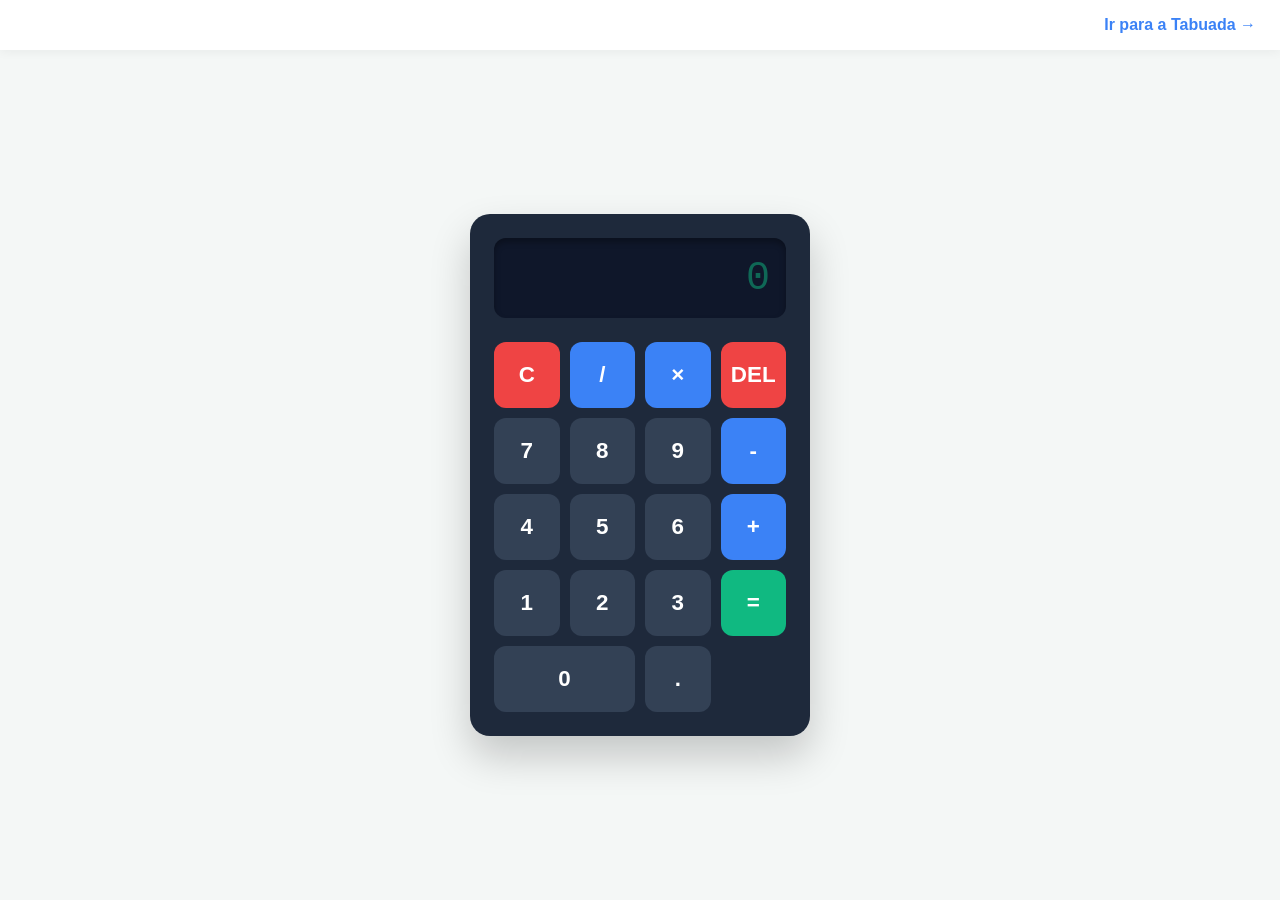
<file: Meu_projeto/index.html>
<!DOCTYPE html>
<html lang="pt-BR">
<head>
    <meta charset="UTF-8">
    <meta name="viewport" content="width=device-width, initial-scale=1.0">
    <meta name="description" content="Calculadora web funcional desenvolvida com foco em modularidade.">
    <link rel="stylesheet" href="style.css">
    <title>Calculadora | App Suite</title>
</head>
<body>

    <header>
        <nav class="menu-navegacao" aria-label="Navegação do sistema">
            <a href="tabuada.html" class="btn-navegar">Ir para a Tabuada →</a>
        </nav>
    </header>

    <main class="container">
        <section class="calculadora" aria-label="Interface da Calculadora">
            
            <input type="text" id="visor" class="visor" disabled aria-label="Visor da calculadora" placeholder="0">

            <div class="botoes" role="grid">
                <button class="btn btn--action" id="limpar" aria-label="Limpar tudo">C</button>
                <button class="btn btn--operator" data-op="/">/</button>
                <button class="btn btn--operator" data-op="*">×</button>
                <button class="btn btn--action" id="apagar" aria-label="Apagar último caractere">DEL</button>

                <button class="btn btn--num">7</button>
                <button class="btn btn--num">8</button>
                <button class="btn btn--num">9</button>
                <button class="btn btn--operator" data-op="-">-</button>

                <button class="btn btn--num">4</button>
                <button class="btn btn--num">5</button>
                <button class="btn btn--num">6</button>
                <button class="btn btn--operator" data-op="+">+</button>

                <button class="btn btn--num">1</button>
                <button class="btn btn--num">2</button>
                <button class="btn btn--num">3</button>
                <button class="btn btn--equal" id="igual" aria-label="Calcular">=</button>

                <button class="btn btn--num zero">0</button>
                <button class="btn btn--num">.</button>
            </div>
        </section>
    </main>

    <script src="script.js" defer></script>
</body>
</html>
</file>
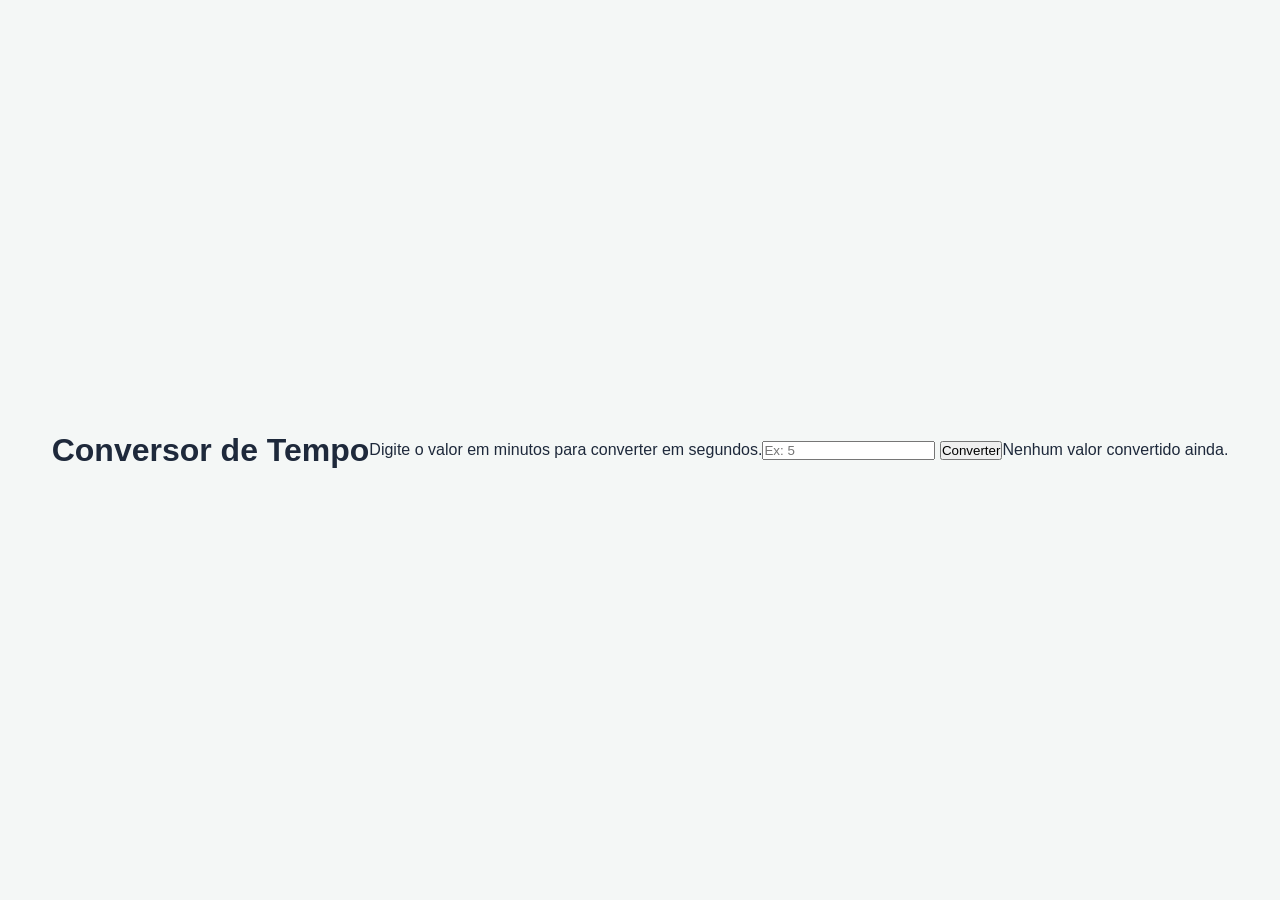
<file: Meu_projeto/conversão.html>
<!DOCTYPE html>
<html lang="pt-BR">
<head>
    <meta charset="UTF-8">
    <meta name="viewport" content="width=device-width, initial-scale=1.0">
    <title>Conversor de Tempo</title>
    <link rel="stylesheet" href="style.css">
</head>
<body>

    <div class="container">
        <h1>Conversor de Tempo</h1>
        <p>Digite o valor em minutos para converter em segundos.</p>
        
        <div class="formulario">
            <input type="number" id="minutosInput" placeholder="Ex: 5" min="0">
            <button id="btnConverter">Converter</button>
        </div>

        <div id="resultado" class="resultado-container">
            <p class="placeholder-texto">Nenhum valor convertido ainda.</p>
        </div>
    </div>

    <script src="script_da_conversao.js"></script>
</body>
</html>
</file>
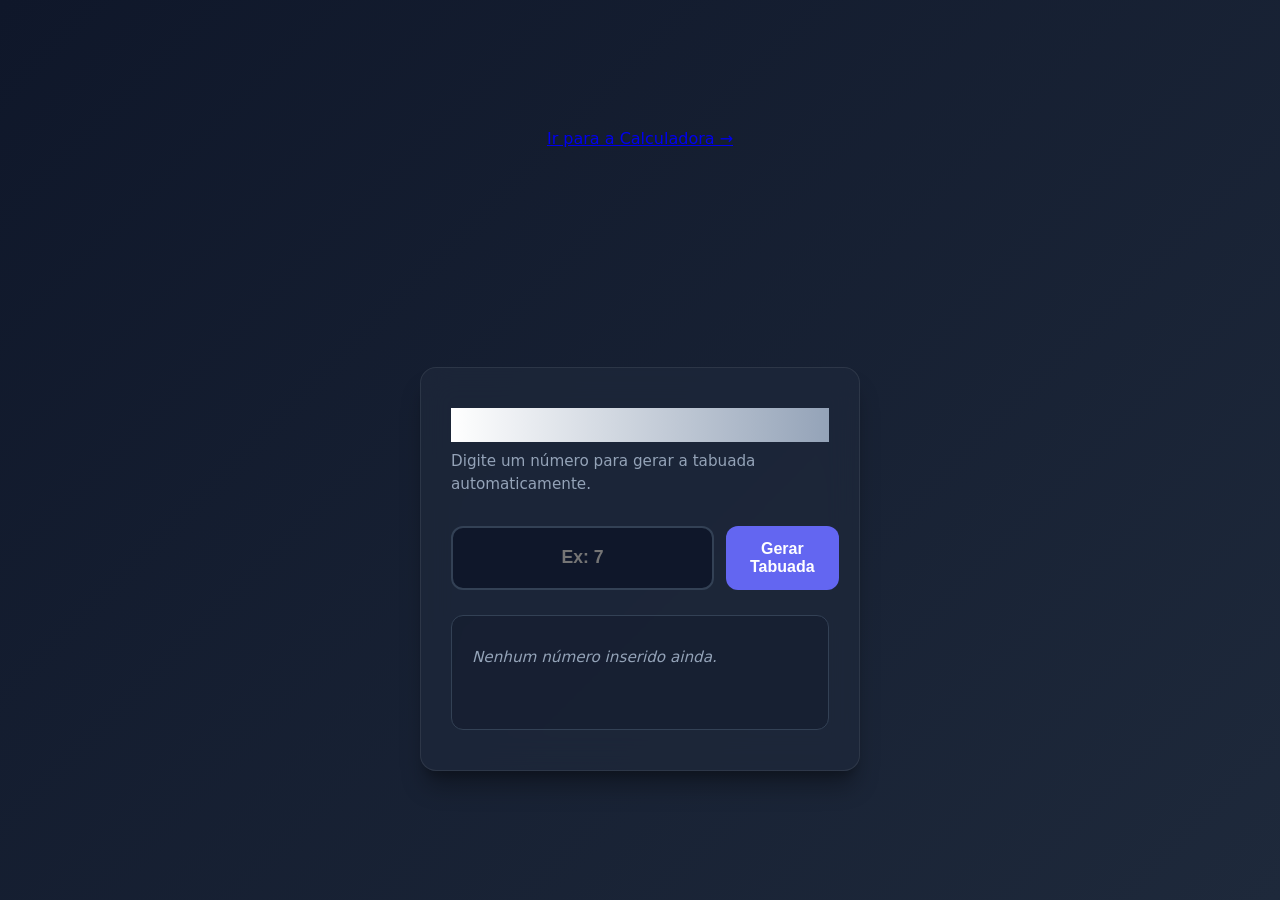
<file: Meu_projeto/tabuada.html>
<!DOCTYPE html>
<html lang="pt-BR">
<head>
    <meta charset="UTF-8">
    <meta name="viewport" content="width=device-width, initial-scale=1.0">
    <title>Tabuada Dinâmica</title>
    <link rel="stylesheet" href="tabuada.css">
</head>
<body>

    <nav class="menu-navegacao">
        <a href="index.html" class="btn-navegar">Ir para a Calculadora →</a>
    </nav>


    <div class="container">
        <h1>Tabuada Interativa</h1>
        <p>Digite um número para gerar a tabuada automaticamente.</p>
        
        <div class="formulario">
            <input type="number" id="numInput" placeholder="Ex: 7" min="1">
            <button id="btnGerar">Gerar Tabuada</button>
        </div>

        <div id="resultado" class="resultado-container">
            <p class="placeholder-texto">Nenhum número inserido ainda.</p>
        </div>
    </div>

    <script src="tabuada.js"></script>
</body>
</html>
</file>
<file: Meu_projeto/style.css>
/* =========================================
   1. DESIGN TOKENS (Variáveis Globais)
   ========================================= */
:root {
    /* Cores de Fundo e Texto */
    --bg-page: #f4f7f6;
    --bg-calc: #1e293b;
    --bg-visor: #0f172a;
    --text-visor: #10b981; /* Verde digital */
    --text-main: #ffffff;

    /* Cores dos Botões (BEM Modifiers) */
    --btn-num-bg: #334155;
    --btn-num-hover: #475569;
    
    --btn-operator-bg: #3b82f6; /* Azul */
    --btn-operator-hover: #2563eb;
    
    --btn-action-bg: #ef4444; /* Vermelho para C e DEL */
    --btn-action-hover: #dc2626;
    
    --btn-equal-bg: #10b981; /* Verde para o = */
    --btn-equal-hover: #059669;

    /* Espaçamentos e Bordas */
    --spacing-sm: 10px;
    --spacing-md: 16px;
    --spacing-lg: 24px;
    --radius-calc: 20px;
    --radius-btn: 12px;
}

/* =========================================
   2. RESET E LAYOUT GERAL
   ========================================= */
* {
    margin: 0;
    padding: 0;
    box-sizing: border-box;
    font-family: 'Segoe UI', Roboto, Helvetica, Arial, sans-serif;
}

body {
    display: flex;
    flex-direction: column;
    min-height: 100vh;
    background-color: var(--bg-page);
    color: var(--bg-calc);
}

/* =========================================
   3. NAVEGAÇÃO (Header)
   ========================================= */
header {
    width: 100%;
    padding: var(--spacing-md) var(--spacing-lg);
    background-color: #ffffff;
    box-shadow: 0 2px 10px rgba(0, 0, 0, 0.05);
}

.menu-navegacao {
    display: flex;
    justify-content: flex-end; /* Coloca o link à direita */
}

.btn-navegar {
    text-decoration: none;
    color: var(--btn-operator-bg);
    font-weight: 600;
    font-size: 1rem;
    transition: color 0.2s ease;
}

.btn-navegar:hover {
    color: var(--btn-operator-hover);
    text-decoration: underline;
}

/* =========================================
   4. CONTAINER PRINCIPAL (Centraliza a Calc)
   ========================================= */
.container {
    flex-grow: 1; /* Ocupa todo o espaço restante abaixo do header */
    display: flex;
    justify-content: center;
    align-items: center;
    padding: var(--spacing-md);
}

/* =========================================
   5. BLOCO: CALCULADORA
   ========================================= */
.calculadora {
    background-color: var(--bg-calc);
    padding: var(--spacing-lg);
    border-radius: var(--radius-calc);
    box-shadow: 0 20px 40px rgba(0, 0, 0, 0.2);
    width: 100%;
    max-width: 340px;
}

/* Visor */
.visor {
    width: 100%;
    height: 80px;
    background-color: var(--bg-visor);
    border: none;
    border-radius: var(--radius-btn);
    font-size: 2.5rem;
    text-align: right;
    padding: var(--spacing-md);
    margin-bottom: var(--spacing-lg);
    color: var(--text-visor);
    font-family: 'Courier New', Courier, monospace; /* Fonte com estilo de calculadora */
    box-shadow: inset 0 4px 6px rgba(0, 0, 0, 0.3);
}

.visor::placeholder {
    color: rgba(16, 185, 129, 0.5); /* Verde mais opaco para o zero inicial */
}

/* Grid de Botões */
.botoes {
    display: grid;
    grid-template-columns: repeat(4, 1fr);
    gap: var(--spacing-sm);
}

/* =========================================
   6. BOTÕES E MODIFICADORES (BEM)
   ========================================= */
.btn {
    padding: 20px 0;
    font-size: 1.4rem;
    font-weight: 600;
    border: none;
    border-radius: var(--radius-btn);
    cursor: pointer;
    color: var(--text-main);
    transition: background-color 0.2s ease, transform 0.1s ease;
    user-select: none; /* Impede que o texto do botão seja selecionado ao clicar rápido */
}

/* Efeito de clique em qualquer botão */
.btn:active {
    transform: scale(0.92);
}

/* Modificador: Números */
.btn--num {
    background-color: var(--btn-num-bg);
}
.btn--num:hover {
    background-color: var(--btn-num-hover);
}

/* O botão Zero ocupa 2 colunas */
.zero {
    grid-column: span 2;
}

/* Modificador: Operadores (/, *, -, +) */
.btn--operator {
    background-color: var(--btn-operator-bg);
}
.btn--operator:hover {
    background-color: var(--btn-operator-hover);
}

/* Modificador: Ações (C, DEL) */
.btn--action {
    background-color: var(--btn-action-bg);
}
.btn--action:hover {
    background-color: var(--btn-action-hover);
}

/* Modificador: Igual (=) */
.btn--equal {
    background-color: var(--btn-equal-bg);
}
.btn--equal:hover {
    background-color: var(--btn-equal-hover);
}
</file>
<file: Meu_projeto/tabuada.css>
/* ==========================================================================
   1. CONFIGURAÇÕES GERAIS E VARIÁVEIS (DESIGN SYSTEM)
   ========================================================================== */
:root {
    /* Paleta de Cores (Modern Tech/Minimal) */
    --bg-gradient: linear-gradient(135deg, #0f172a 0%, #1e293b 100%);
    --card-bg: rgba(30, 41, 59, 0.7);
    --card-border: rgba(255, 255, 255, 0.08);
    
    --primary: #6366f1;
    --primary-hover: #4f46e5;
    --primary-light: rgba(99, 102, 241, 0.15);
    
    --text-main: #f8fafc;
    --text-muted: #94a3b8;
    --text-accent: #38bdf8;
    
    --input-bg: #0f172a;
    --input-border: #334155;

    /* Tipografia e Efeitos */
    --font-sans: 'Inter', system-ui, -apple-system, sans-serif;
    --radius-lg: 16px;
    --radius-md: 12px;
    --transition-fast: 0.2s cubic-bezier(0.4, 0, 0.2, 1);
    --shadow-elegant: 0 20px 25px -5px rgba(0, 0, 0, 0.3), 0 10px 10px -5px rgba(0, 0, 0, 0.2);
}

/* Reset Profissional */
* {
    margin: 0;
    padding: 0;
    box-sizing: border-box;
    -webkit-font-smoothing: antialiased;
    -moz-osx-font-smoothing: grayscale;
}

body {
    background: var(--bg-gradient);
    color: var(--text-main);
    font-family: var(--font-sans);
    min-height: 100vh;
    display: grid;
    place-items: center;
    padding: 20px;
}

/* ==========================================================================
   2. CONTAINER PRINCIPAL (GLASSMORPHISM)
   ========================================================================== */
.container {
    background: var(--card-bg);
    backdrop-filter: blur(16px);
    -webkit-backdrop-filter: blur(16px);
    border: 1px solid var(--card-border);
    padding: 40px 30px;
    border-radius: var(--radius-lg);
    box-shadow: var(--shadow-elegant);
    width: 100%;
    max-width: 440px;
    animation: cardEntrance 0.6s ease-out;
}

h1 {
    font-size: 1.8rem;
    font-weight: 700;
    letter-spacing: -0.025em;
    margin-bottom: 8px;
    background: linear-gradient(to right, #fff, var(--text-muted));
    -webkit-text-fill-color: transparent;
}

p {
    color: var(--text-muted);
    font-size: 0.95rem;
    margin-bottom: 30px;
    line-height: 1.5;
}

/* ==========================================================================
   3. FORMULÁRIO E INPUTS DE ALTA PERFORMANCE
   ========================================================================== */
.formulario {
    display: flex;
    gap: 12px;
    margin-bottom: 25px;
}

input[type="number"] {
    flex: 1;
    background-color: var(--input-bg);
    border: 2px solid var(--input-border);
    color: var(--text-main);
    padding: 14px;
    border-radius: var(--radius-md);
    font-size: 1.1rem;
    font-weight: 600;
    outline: none;
    text-align: center;
    transition: border-color var(--transition-fast), box-shadow var(--transition-fast);
}

/* Estado de Foco Acessível */
input[type="number"]:focus {
    border-color: var(--primary);
    box-shadow: 0 0 0 4px var(--primary-light);
}

/* Remove as setas nativas feias do input type="number" */
input[type="number"]::-webkit-inner-spin-button,
input[type="number"]::-webkit-outer-spin-button {
    -webkit-appearance: none;
    margin: 0;
}

button {
    background-color: var(--primary);
    color: #ffffff;
    border: none;
    padding: 14px 24px;
    border-radius: var(--radius-md);
    font-size: 1rem;
    font-weight: 600;
    cursor: pointer;
    transition: background-color var(--transition-fast), transform var(--transition-fast);
}

button:hover {
    background-color: var(--primary-hover);
}

button:active {
    transform: scale(0.97); /* Efeito de clique físico */
}

/* ==========================================================================
   4. ÁREA DE RESULTADOS E ANIMAÇÕES
   ========================================================================== */
.resultado-container {
    background-color: rgba(15, 23, 42, 0.4);
    border: 1px solid var(--input-border);
    border-radius: var(--radius-md);
    padding: 10px 20px;
    max-height: 380px;
    overflow-y: auto;
}

/* Customização da barra de rolagem (Scrollbar elegante) */
.resultado-container::-webkit-scrollbar {
    width: 6px;
}
.resultado-container::-webkit-scrollbar-track {
    background: transparent;
}
.resultado-container::-webkit-scrollbar-thumb {
    background: var(--input-border);
    border-radius: 3px;
}

.placeholder-texto {
    color: var(--text-muted);
    font-style: italic;
    padding: 20px 0;
}

/* Linhas da tabuada renderizadas dinamicamente */
.linha-tabuada {
    font-size: 1.1rem;
    padding: 12px 0;
    border-bottom: 1px solid rgba(255, 255, 255, 0.04);
    display: flex;
    justify-content: center;
    gap: 8px;
    opacity: 0;
    animation: rowFadeIn 0.4s ease forwards;
}

.linha-tabuada:last-child {
    border-bottom: none;
}

.linha-tabuada strong {
    color: var(--text-accent);
    font-weight: 600;
}

/* ==========================================================================
   5. KEYFRAMES (ANIMAÇÕES)
   ========================================================================== */
@keyframes cardEntrance {
    from {
        opacity: 0;
        transform: translateY(20px);
    }
    to {
        opacity: 1;
        transform: translateY(0);
    }
}

@keyframes rowFadeIn {
    to {
        opacity: 1;
    }
}
</file>
